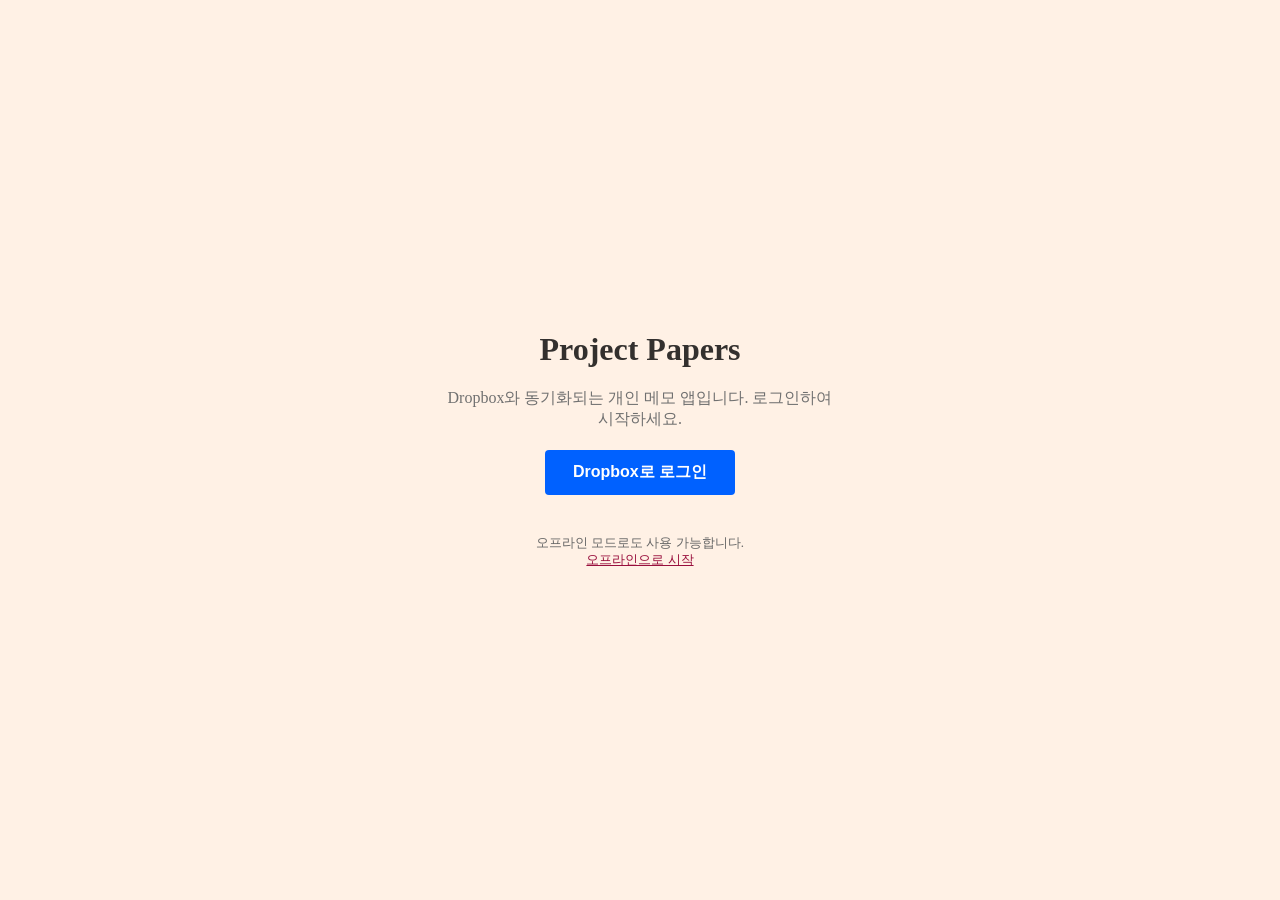
<file: index.html>
<!DOCTYPE html>
<html lang="ko">
<head>
  <meta charset="UTF-8">
  <meta name="viewport" content="width=device-width, initial-scale=1.0, user-scalable=no">
  <title>Project Papers</title>
  <link rel="manifest" href="manifest.json">
  <meta name="theme-color" content="#fff1e5">
  <link rel="icon" type="image/svg+xml" href="favicon.svg">
  <meta name="apple-mobile-web-app-capable" content="yes">
  <meta name="apple-mobile-web-app-status-bar-style" content="black-translucent">
  <link rel="stylesheet" href="style.css">
</head>
<body>

<!-- 선 아이콘 모음: <svg class="ico"><use href="#i-이름"/></svg> 로 꺼내 쓴다 (JS 에선 ico('이름')) -->
<svg width="0" height="0" style="position:absolute" aria-hidden="true">
  <symbol id="i-copy" viewBox="0 0 24 24"><rect x="8.5" y="3" width="11.5" height="14.5" rx="1.5"/><path d="M5 7v12.5q0 1.5 1.5 1.5H16"/></symbol>
  <symbol id="i-folder" viewBox="0 0 24 24"><path d="M3 7.5Q3 6 4.5 6h4.3l2 2.2h8.7Q21 8.2 21 9.7v8.8q0 1.5-1.5 1.5h-15Q3 20 3 18.5z"/></symbol>
  <symbol id="i-folder-move" viewBox="0 0 24 24"><path d="M3 7.5Q3 6 4.5 6h4.3l2 2.2h8.7Q21 8.2 21 9.7v8.8q0 1.5-1.5 1.5h-15Q3 20 3 18.5z M9 14h6.5 M13 11.5l2.5 2.5-2.5 2.5"/></symbol>
  <symbol id="i-template" viewBox="0 0 24 24"><path d="M6.5 3h7.5l4.5 4.5v12q0 1.5-1.5 1.5h-10.5Q5 21 5 19.5v-15Q5 3 6.5 3z M14 3v4.5h4.5 M8.5 12.5h7 M8.5 16h5"/></symbol>
  <symbol id="i-undo" viewBox="0 0 24 24"><path d="M8.5 13.5 4 9l4.5-4.5 M4 9h10.5a5.5 5.5 0 0 1 0 11H10"/></symbol>
  <symbol id="i-redo" viewBox="0 0 24 24"><path d="M15.5 13.5 20 9l-4.5-4.5 M20 9H9.5a5.5 5.5 0 0 0 0 11H14"/></symbol>
  <symbol id="i-book" viewBox="0 0 24 24"><path d="M12 6.5C10.5 5 8 4.5 3 4.5v14c5 0 7.5.5 9 2 1.5-1.5 4-2 9-2v-14c-5 0-7.5.5-9 2z M12 6.5v14"/></symbol>
  <symbol id="i-search" viewBox="0 0 24 24"><circle cx="10.5" cy="10.5" r="6.5"/><path d="M15.3 15.3 20.5 20.5"/></symbol>
  <symbol id="i-share" viewBox="0 0 24 24"><path d="M12 14.5V3.5 M7.5 8 12 3.5 16.5 8 M5 12.5V19q0 1.5 1.5 1.5h11Q19 20.5 19 19v-6.5"/></symbol>
  <symbol id="i-star" viewBox="0 0 24 24"><path d="M12 3.5l2.6 5.3 5.9.9-4.25 4.1 1 5.85L12 16.9l-5.25 2.75 1-5.85L3.5 9.7l5.9-.9z"/></symbol>
  <symbol id="i-trash" viewBox="0 0 24 24"><path d="M4 6.5h16 M9.5 6.5v-2q0-1 1-1h3q1 0 1 1v2 M6 6.5l1 13q.1 1.5 1.6 1.5h6.8q1.5 0 1.6-1.5l1-13 M10 10.5v6.5 M14 10.5v6.5"/></symbol>
  <symbol id="i-more" viewBox="0 0 24 24"><circle cx="12" cy="5.5" r="1.5" fill="currentColor" stroke="none"/><circle cx="12" cy="12" r="1.5" fill="currentColor" stroke="none"/><circle cx="12" cy="18.5" r="1.5" fill="currentColor" stroke="none"/></symbol>
  <symbol id="i-menu" viewBox="0 0 24 24"><path d="M4 6.5h16 M4 12h16 M4 17.5h16"/></symbol>
  <symbol id="i-save" viewBox="0 0 24 24"><path d="M5 3.5h11l4.5 4.5v11q0 1.5-1.5 1.5H5Q3.5 20.5 3.5 19V5Q3.5 3.5 5 3.5z M7.5 3.5v5h8v-5 M7.5 20.5V14h9v6.5"/></symbol>
  <symbol id="i-sync" viewBox="0 0 24 24"><path d="M20 12a8 8 0 1 1-2.35-5.65 M20 3.5V8h-4.5"/></symbol>
  <symbol id="i-key" viewBox="0 0 24 24"><circle cx="8" cy="16" r="4.5"/><path d="M11.2 12.8 20 4 M16.5 7.5 19 10 M14 10l2 2"/></symbol>
  <symbol id="i-select" viewBox="0 0 24 24"><rect x="3.5" y="3.5" width="17" height="17" rx="2"/><path d="M8 12.2l2.8 2.8L16 9.5"/></symbol>
  <symbol id="i-edit" viewBox="0 0 24 24"><path d="M15.5 4.5l4 4L9 19l-5 1 1-5z M13 7l4 4"/></symbol>
  <symbol id="i-lock" viewBox="0 0 24 24"><rect x="5" y="10.5" width="14" height="10" rx="1.5"/><path d="M8 10.5v-3a4 4 0 0 1 8 0v3"/></symbol>
  <symbol id="i-unlock" viewBox="0 0 24 24"><rect x="5" y="10.5" width="14" height="10" rx="1.5"/><path d="M8 10.5v-3a4 4 0 0 1 7.8-1.3"/></symbol>
  <symbol id="i-moon" viewBox="0 0 24 24"><path d="M19.5 14.5A7.5 7.5 0 1 1 9.5 4.5a6 6 0 0 0 10 10z"/></symbol>
  <symbol id="i-sun" viewBox="0 0 24 24"><circle cx="12" cy="12" r="4"/><path d="M12 2.5v2 M12 19.5v2 M2.5 12h2 M19.5 12h2 M5.3 5.3l1.4 1.4 M17.3 17.3l1.4 1.4 M5.3 18.7l1.4-1.4 M17.3 6.7l1.4-1.4"/></symbol>
</svg>

<div id="app" style="display:none">
  <button id="menu-toggle"><svg class="ico"><use href="#i-menu"/></svg></button>

  <aside id="sidebar">
    <div id="sidebar-header">
      <h1>
        Project Papers
        <span style="display:flex;align-items:center;gap:6px;">
          <button class="btn-backup" id="btn-backup" title="백업"><svg class="ico"><use href="#i-save"/></svg></button>
          <button class="btn-backup" id="btn-sync" title="동기화"><svg class="ico"><use href="#i-sync"/></svg></button>
          <span id="sync-status">오프라인</span>
        </span>
      </h1>
      <div id="save-sync-times">
        <span id="last-saved-time"></span>
        <span id="last-synced-time"></span>
      </div>
      <div id="search-row">
        <input type="text" id="search-box" placeholder="메모 검색...">
        <button class="btn-search-key" id="btn-master-unlock" title="Master로 전체 잠금 해제"><svg class="ico"><use href="#i-key"/></svg></button>
      </div>
      <div id="sidebar-actions">
        <button class="btn btn-primary" id="btn-new">+New</button>
        <button class="btn btn-fav-filter" id="btn-fav-filter" title="즐겨찾기 필터"><svg class="ico"><use href="#i-star"/></svg></button>
        <button class="btn btn-secondary" id="btn-folder-toggle" title="폴더 필터"><svg class="ico"><use href="#i-folder"/></svg> 전체</button>
      </div>
      <div id="sidebar-actions-row2">
        <select id="memo-sort" title="정렬">
          <option value="updatedAt">수정일순</option>
          <option value="createdAt">생성일순</option>
          <option value="title">제목순</option>
        </select>
        <button class="btn btn-select-mode" id="btn-select-mode" title="선택 모드"><svg class="ico"><use href="#i-select"/></svg></button>
      </div>
      <div id="bulk-actions" style="display:none">
        <button class="btn btn-secondary" id="btn-bulk-move"><svg class="ico"><use href="#i-folder"/></svg> 이동</button>
        <button class="btn btn-primary" id="btn-bulk-delete"><svg class="ico"><use href="#i-trash"/></svg> 삭제</button>
        <button class="btn btn-secondary" id="btn-bulk-cancel">취소</button>
      </div>
    </div>
    <div id="sidebar-scroll">
      <div id="folder-dropdown" class="folder-dropdown" style="display:none">
        <div id="folder-list"></div>
        <button class="folder-add-btn" id="btn-folder-add">+ 새 폴더</button>
      </div>
      <div id="memo-list"></div>
    </div>
    <div id="sidebar-footer">
      <button id="btn-master-pw">Master</button>
      <button id="btn-trash"><svg class="ico"><use href="#i-trash"/></svg> 휴지통</button>
      <button id="btn-logout">로그아웃</button>
    </div>
  </aside>

  <main id="editor-area">
    <div id="editor-toolbar" style="display:none">
      <div id="toolbar-buttons">
        <div id="folder-select-wrap">
          <button class="btn-icon" id="btn-folder-select" title="폴더 선택"><svg class="ico"><use href="#i-folder"/></svg></button>
          <div id="folder-select-dropdown" style="display:none">
            <div id="folder-select-list"></div>
          </div>
        </div>
        <div id="template-wrap">
          <button class="btn-icon" id="btn-template" title="템플릿"><svg class="ico"><use href="#i-template"/></svg></button>
          <div id="template-dropdown" style="display:none">
            <div id="template-list"></div>
            <button class="template-action-btn" id="btn-template-save">+ 현재 메모를 템플릿으로 저장</button>
          </div>
        </div>
        <div id="toolbar-right">
          <button class="btn-icon" id="btn-copy" title="복사"><svg class="ico"><use href="#i-copy"/></svg></button>
          <button class="btn-icon" id="btn-undo" title="되돌리기"><svg class="ico"><use href="#i-undo"/></svg></button>
          <button class="btn-icon" id="btn-redo" title="되살리기" style="display:none"><svg class="ico"><use href="#i-redo"/></svg></button>
          <button class="btn-icon" id="btn-viewer" title="보기 모드"><svg class="ico"><use href="#i-book"/></svg></button>
          <button class="btn-icon" id="btn-find" title="찾기/바꾸기"><svg class="ico"><use href="#i-search"/></svg></button>
          <button class="btn-icon" id="btn-share" title="공유" style="display:none"><svg class="ico"><use href="#i-share"/></svg></button>
          <button class="btn-icon toolbar-extra" id="btn-fav" title="즐겨찾기"><svg class="ico"><use href="#i-star"/></svg></button>
          <button class="btn-icon toolbar-extra" id="btn-delete" title="삭제"><svg class="ico"><use href="#i-trash"/></svg></button>
        </div>
        <button class="btn-icon" id="btn-toolbar-more" title="더보기"><svg class="ico"><use href="#i-more"/></svg></button>
      </div>
      <input type="text" id="memo-title-input" placeholder="제목을 입력해 주세요" autocomplete="off">
      <div id="memo-dates" style="display:none">
        <span id="memo-dates-text"></span>
        <button id="btn-help" type="button" title="사용 도움말·팁">도움말</button>
      </div>
    </div>
    <button id="toolbar-reveal" type="button" title="메뉴 펼치기">▼</button>
    <div id="find-replace-bar" style="display:none">
      <div class="find-row">
        <input type="text" id="find-input" placeholder="찾기">
        <button class="btn-sm" id="find-btn">찾기</button>
        <button class="btn-sm" id="find-all-btn">모두</button>
        <span id="find-count"></span>
        <button class="btn-sm" id="find-prev">▲</button>
        <button class="btn-sm" id="find-next">▼</button>
      </div>
      <div class="find-row">
        <input type="text" id="replace-input" placeholder="바꾸기">
        <button class="btn-sm" id="replace-one">바꾸기</button>
      </div>
    </div>
    <div id="editor-container" style="display:none">
      <div id="editor-highlight"></div>
      <textarea id="editor" placeholder="Hello, there?"></textarea>
    </div>
    <div id="char-count" style="display:none"></div>
    <div id="empty-state">
      <div class="icon">📝</div>
      <div>There you are!</div>
    </div>
  </main>
</div>

<div id="login-screen">
  <h1>Project Papers</h1>
  <p>Dropbox와 동기화되는 개인 메모 앱입니다. 로그인하여 시작하세요.</p>
  <button class="btn-dropbox" id="btn-login">Dropbox로 로그인</button>
  <p style="font-size:0.8rem; color:#666; margin-top:20px;">
    오프라인 모드로도 사용 가능합니다.<br>
    <a href="#" id="btn-offline" style="color:var(--accent)">오프라인으로 시작</a>
  </p>
</div>

<div id="toast"></div>

<script src="app.js"></script>
</body>
</html>
</file>
<file: style.css>
* { margin: 0; padding: 0; box-sizing: border-box; }

:root {
  --bg: #fff1e5;
  --bg2: #f6e9d8;
  --bg3: #e8d6c3;
  --accent: #990f3d;
  --text: #33302e;
  --text2: #707070;
  --border: #ccc1b7;
  --card: #ffffff;
  --success: #09814a;
  --radius: 4px;
}

html, body {
  height: 100%;
  font-family: 'Georgia', 'Times New Roman', serif;
  background: var(--bg);
  color: var(--text);
}

/* Layout */
#app {
  display: flex;
  height: 100vh;
  overflow: hidden;
}

/* Sidebar */
#sidebar {
  width: 280px;
  min-width: 280px;
  background: var(--card);
  border-right: 1px solid var(--border);
  display: flex;
  flex-direction: column;
  transition: transform 0.3s;
}

#sidebar-header {
  padding: 12px;
  border-bottom: 1px solid var(--border);
  display: flex;
  flex-direction: column;
  gap: 8px;
}

#sidebar-header h1 {
  font-size: 1rem;
  font-weight: 700;
  display: flex;
  align-items: center;
  justify-content: space-between;
  white-space: nowrap;
}

.btn-backup {
  background: none;
  border: none;
  cursor: pointer;
  font-size: 0.85rem;
  padding: 2px 4px;
  border-radius: 4px;
  opacity: 0.7;
  transition: opacity 0.2s;
}
.btn-backup:hover { opacity: 1; }
.btn-backup:disabled { opacity: 0.3; cursor: default; }

#btn-sync {
  font-size: 1.2rem;
  padding: 0 2px;
  line-height: 1;
}

#sync-status {
  font-size: 0.65rem;
  color: var(--text2);
  padding: 2px 8px;
  background: var(--bg);
  border-radius: 12px;
}
#sync-status.synced { color: var(--success); }
#sync-status.error { color: var(--accent); }

/* 최근 저장·동기화 시각 (햄버거 옆 빈 영역) */
#save-sync-times {
  display: flex;
  flex-direction: column;
  gap: 1px;
  font-size: 0.62rem;
  line-height: 1.35;
  color: var(--text2);
  white-space: nowrap;
  text-align: right;                  /* 오른쪽 정렬 → 두 줄의 연월일시분초가 우측에서 정렬됨 */
  font-family: -apple-system, BlinkMacSystemFont, 'Segoe UI', sans-serif;
  font-variant-numeric: tabular-nums; /* 숫자 폭 균일 → 세로로 나란히 */
}

#search-row {
  display: flex;
  gap: 4px;
  align-items: center;
}

#search-box {
  flex: 1;
  min-width: 0;
  padding: 6px 10px;
  background: var(--bg);
  border: 1px solid var(--border);
  border-radius: var(--radius);
  color: var(--text);
  font-size: 0.82rem;
  font-family: -apple-system, BlinkMacSystemFont, 'Segoe UI', sans-serif;
  outline: none;
}
#search-box:focus { border-color: var(--accent); }
#search-box::placeholder { color: var(--text2); }

.btn-search-key {
  flex-shrink: 0;
  background: none;
  border: 1px solid var(--border);
  border-radius: var(--radius);
  cursor: pointer;
  font-size: 0.8rem;
  padding: 4px 6px;
  color: var(--text2);
  transition: opacity 0.2s;
}
.btn-search-key:hover { opacity: 0.7; }

#sidebar-actions {
  display: flex;
  gap: 6px;
}

.btn {
  padding: 6px 12px;
  border: none;
  border-radius: var(--radius);
  cursor: pointer;
  font-size: 0.8rem;
  font-weight: 600;
  transition: opacity 0.2s;
}
.btn:hover { opacity: 0.85; }

.btn-primary {
  background: var(--accent);
  color: #fff;
  flex: 1;
}

.btn-secondary {
  background: var(--bg);
  color: var(--text);
  border: 1px solid var(--border);
}

.btn-fav-filter {
  background: var(--bg);
  color: var(--text2);
  border: 1px solid var(--border);
  font-size: 0.9rem;
  padding: 6px 10px;
  flex-shrink: 0;
}
.btn-fav-filter.active {
  background: #fff8e1;
  color: #e6a817;
  border-color: #e6a817;
}

/* Sort & Select row */
#sidebar-actions-row2 {
  display: flex;
  gap: 6px;
  align-items: center;
}
#memo-sort {
  flex: 1;
  padding: 4px 6px;
  background: var(--bg);
  border: 1px solid var(--border);
  border-radius: var(--radius);
  color: var(--text);
  font-size: 0.75rem;
  font-family: -apple-system, BlinkMacSystemFont, 'Segoe UI', sans-serif;
  outline: none;
  cursor: pointer;
}
.btn-select-mode {
  background: var(--bg);
  color: var(--text2);
  border: 1px solid var(--border);
  font-size: 0.8rem;
  padding: 4px 8px;
  flex-shrink: 0;
}
.btn-select-mode.active {
  background: var(--accent);
  color: #fff;
  border-color: var(--accent);
}
#bulk-actions {
  display: flex;
  gap: 4px;
}
#bulk-actions .btn {
  flex: 1;
  font-size: 0.72rem;
  padding: 5px 6px;
}
.memo-item-checkbox,
.folder-item-checkbox {
  width: 18px;
  height: 18px;
  min-width: 18px;
  min-height: 18px;
  accent-color: var(--accent);
  cursor: pointer;
  flex-shrink: 0;
  display: inline-block;
  margin-right: 6px;
}

/* Memo dates */
#memo-dates {
  font-size: 0.68rem;
  color: var(--text2);
  font-family: -apple-system, BlinkMacSystemFont, 'Segoe UI', sans-serif;
  display: flex;
  gap: 16px;
  justify-content: space-between;
  align-items: center;
}
#memo-dates-text { min-width: 0; overflow: hidden; text-overflow: ellipsis; white-space: nowrap; }
#btn-help {
  flex-shrink: 0;
  background: none;
  border: none;
  color: var(--accent);
  font: inherit;
  cursor: pointer;
  padding: 2px 4px;
  text-decoration: underline;
  white-space: nowrap;
}
#btn-help:hover { color: var(--text); }

/* 도움말 모달 (.modal-box의 text-align:center를 덮어쓰기 위해 특정도 높임) */
.modal-box.help-box { text-align: left; max-height: 80vh; overflow-y: auto; }
.help-box h3 { margin-bottom: 10px; font-size: 1.05rem; text-align: center; }
.help-content { font-size: 0.82rem; line-height: 1.55; color: var(--text); }
.help-content .help-h { font-weight: 700; margin: 12px 0 4px; }
.help-content ul { margin: 0 0 6px 18px; }
.help-content li { margin: 3px 0; }
.help-content kbd {
  background: var(--bg);
  border: 1px solid var(--border);
  border-radius: 3px;
  padding: 0 4px;
  font-family: monospace;
  font-size: 0.78rem;
}
.help-box .btn { margin-top: 14px; }

/* Find & Replace */
#find-replace-bar {
  padding: 8px 16px;
  border-bottom: 1px solid var(--border);
  background: var(--bg);
  display: flex;
  flex-direction: column;
  gap: 6px;
}
.find-row {
  display: flex;
  align-items: center;
  gap: 4px;
}
.find-row input {
  flex: 1;
  padding: 5px 8px;
  border: 1px solid var(--border);
  border-radius: var(--radius);
  font-size: 0.8rem;
  outline: none;
  background: var(--card);
  color: var(--text);
  font-family: -apple-system, BlinkMacSystemFont, 'Segoe UI', sans-serif;
}
.find-row input:focus { border-color: var(--accent); }
#find-count {
  font-size: 0.7rem;
  color: var(--text2);
  min-width: 40px;
  text-align: center;
  flex-shrink: 0;
  font-family: -apple-system, BlinkMacSystemFont, 'Segoe UI', sans-serif;
}
.btn-sm {
  padding: 4px 8px;
  border: 1px solid var(--border);
  border-radius: var(--radius);
  background: var(--card);
  color: var(--text);
  font-size: 0.72rem;
  cursor: pointer;
  flex-shrink: 0;
  font-family: -apple-system, BlinkMacSystemFont, 'Segoe UI', sans-serif;
}
.btn-sm:hover { background: var(--bg2); }

/* Char count */
#char-count {
  padding: 4px 20px;
  font-size: 0.7rem;
  color: var(--text2);
  text-align: right;
  border-top: 1px solid var(--border);
  background: var(--card);
  font-family: -apple-system, BlinkMacSystemFont, 'Segoe UI', sans-serif;
}

/* Folder dropdown */
.folder-dropdown {
  border-bottom: 1px solid var(--border);
  background: var(--card);
}

#folder-list {
  padding: 4px 0;
}

.folder-item {
  display: flex;
  align-items: center;
  padding: 7px 14px;
  cursor: pointer;
  font-size: 0.82rem;
  color: var(--text2);
  transition: background 0.15s;
  font-family: -apple-system, BlinkMacSystemFont, 'Segoe UI', sans-serif;
}
.folder-item:hover { background: var(--bg2); color: var(--text); }
.folder-item.active { color: var(--accent); font-weight: 600; background: var(--bg); }

.folder-item-name {
  flex: 1;
  min-width: 0;
  overflow: hidden;
  text-overflow: ellipsis;
  white-space: nowrap;
}

.folder-item .folder-count {
  font-size: 0.7rem;
  color: var(--text2);
  font-weight: 400;
}

.folder-actions-left,
.folder-actions-right {
  display: none;
  align-items: center;
  gap: 2.5px;
  flex-shrink: 0;
}
.folder-actions-left { margin-left: 4px; }
.folder-actions-right { margin-left: auto; }

.folder-actions-left.show,
.folder-actions-right.show { display: flex; }

.folder-item--child {
  padding-left: 32px;
}

.folder-actions-left .folder-move {
  font-size: 0.9rem;
  padding: 2px 3px;
  cursor: pointer;
  line-height: 1;
  color: var(--text2);
}
.folder-actions-left .folder-move:hover { color: var(--accent); }

.folder-actions-left .folder-edit,
.folder-actions-left .folder-lock {
  font-size: 0.85rem;
  padding: 2px 3px;
  cursor: pointer;
  line-height: 1;
}
.folder-actions-right .folder-del {
  font-size: 1rem;
  color: var(--text2);
  padding: 2px 4px;
  cursor: pointer;
  line-height: 1;
}
.folder-actions-right .folder-del:hover { color: var(--accent); }

.folder-dormant-toggle {
  display: flex;
  align-items: center;
  justify-content: space-between;
  padding: 7px 14px;
  cursor: pointer;
  font-size: 0.82rem;
  color: var(--text2);
  border-top: 1px solid var(--border);
  margin-top: 4px;
  font-family: -apple-system, BlinkMacSystemFont, 'Segoe UI', sans-serif;
  transition: background 0.15s;
}
.folder-dormant-toggle:hover { background: var(--bg2); color: var(--text); }
.dormant-arrow { font-size: 0.6rem; color: var(--text2); }

.folder-dormant-list {
  background: var(--bg);
}

.folder-actions-left .folder-moveto,
.folder-actions-left .folder-dormant {
  font-size: 0.85rem;
  padding: 2px 3px;
  cursor: pointer;
  line-height: 1;
}

.folder-collapse-btn {
  background: none;
  border: none;
  color: var(--accent);
  font-size: 0.72rem;
  cursor: pointer;
  padding: 2px 6px;
  margin-left: auto;
  font-family: -apple-system, BlinkMacSystemFont, 'Segoe UI', sans-serif;
  white-space: nowrap;
  flex-shrink: 0;
}
.folder-collapse-btn:hover { opacity: 0.7; }

.folder-add-btn {
  width: 100%;
  padding: 7px 14px;
  background: none;
  border: none;
  border-top: 1px solid var(--border);
  color: var(--text2);
  font-size: 0.78rem;
  cursor: pointer;
  text-align: left;
  font-family: -apple-system, BlinkMacSystemFont, 'Segoe UI', sans-serif;
}
.folder-add-btn:hover { background: var(--bg2); color: var(--text); }

/* Memo list */
/* 폴더 영역 + 노트 영역을 하나의 스크롤로 통합 */
#sidebar-scroll {
  flex: 1;
  min-height: 0;
  overflow-y: auto;
  display: flex;
  flex-direction: column;
}

#memo-list {
  padding: 4px 8px;
}

/* Sidebar footer */
#sidebar-footer {
  padding: 8px 12px;
  border-top: 1px solid var(--border);
  display: flex;
  justify-content: space-between;
  align-items: center;
}
#sidebar-footer button {
  background: none;
  border: none;
  color: var(--text2);
  font-size: 0.72rem;
  cursor: pointer;
  padding: 4px 0;
  font-family: -apple-system, BlinkMacSystemFont, 'Segoe UI', sans-serif;
}
#sidebar-footer button:hover { color: var(--accent); }

.memo-item {
  padding: 7px 10px;
  border-radius: 6px;
  cursor: pointer;
  margin-bottom: 2px;
  transition: background 0.15s;
  display: flex;
  align-items: center;
  gap: 8px;
}
.memo-item:hover { background: var(--bg2); }
.memo-item.active { background: var(--bg2); border-left: 3px solid var(--accent); }

.memo-item-info {
  flex: 1;
  min-width: 0;
}

.memo-item-title {
  font-size: 0.82rem;
  font-weight: 600;
  white-space: nowrap;
  overflow: hidden;
  text-overflow: ellipsis;
}

.memo-item-date {
  font-size: 0.65rem;
  color: var(--text2);
  flex-shrink: 0;
}

.memo-item-fav {
  font-size: 0.7rem;
  color: #e6a817;
  flex-shrink: 0;
  margin-right: 2px;
}

/* Folder select in editor toolbar */
#memo-folder-select {
  padding: 6px 8px;
  background: var(--card);
  border: 1px solid var(--border);
  border-radius: var(--radius);
  color: var(--text);
  font-size: 0.8rem;
  font-family: -apple-system, BlinkMacSystemFont, 'Segoe UI', sans-serif;
  outline: none;
  cursor: pointer;
  max-width: 140px;
  flex-shrink: 1;
  min-width: 0;
  overflow: hidden;
  text-overflow: ellipsis;
}
#memo-folder-select:focus { border-color: var(--accent); }

/* Folder Select */
#folder-select-wrap {
  position: relative;
}

#folder-select-dropdown {
  position: fixed; /* overflow:hidden 컨테이너(#editor-toolbar) 탈출 위해 fixed */
  z-index: 100;
  background: var(--card);
  border: 1px solid var(--border);
  border-radius: var(--radius);
  box-shadow: 0 4px 12px rgba(0,0,0,0.15);
  min-width: 200px;
  max-height: 320px;
  overflow-y: auto;
}

#folder-select-list {
  padding: 4px 0;
}

.folder-select-item {
  padding: 8px 12px;
  cursor: pointer;
  font-size: 0.85rem;
  color: var(--text);
  font-family: -apple-system, BlinkMacSystemFont, 'Segoe UI', sans-serif;
  white-space: nowrap;
  overflow: hidden;
  text-overflow: ellipsis;
  transition: background 0.15s;
}
.folder-select-item:hover { background: var(--bg); }
.folder-select-item.active { background: var(--bg2); color: var(--accent); font-weight: 600; }
.folder-select-item--child { padding-left: 28px; }

/* Template */
#template-wrap {
  position: relative;
}

#template-dropdown {
  position: fixed; /* overflow:hidden 컨테이너 탈출 */
  z-index: 100;
  background: var(--card);
  border: 1px solid var(--border);
  border-radius: var(--radius);
  box-shadow: 0 4px 12px rgba(0,0,0,0.15);
  min-width: 220px;
  max-height: 320px;
  overflow-y: auto;
}

#template-list {
  max-height: 250px;
  overflow-y: auto;
}

.template-empty {
  padding: 16px;
  text-align: center;
  color: var(--text2);
  font-size: 0.85rem;
}

.template-item {
  display: flex;
  align-items: center;
  justify-content: space-between;
  padding: 8px 12px;
  cursor: pointer;
  border-bottom: 1px solid var(--bg2);
  font-size: 0.85rem;
}

.template-item:hover {
  background: var(--bg);
}

.template-item-name {
  flex: 1;
  overflow: hidden;
  text-overflow: ellipsis;
  white-space: nowrap;
}

.template-item-del {
  background: none;
  border: none;
  color: var(--text2);
  font-size: 1.1rem;
  cursor: pointer;
  padding: 0 4px;
  margin-left: 8px;
  line-height: 1;
}

.template-item-del:hover {
  color: var(--accent);
}

.template-action-btn {
  width: 100%;
  padding: 10px 12px;
  background: none;
  border: none;
  border-top: 1px solid var(--border);
  color: var(--accent);
  font-size: 0.85rem;
  cursor: pointer;
  text-align: left;
  font-family: -apple-system, BlinkMacSystemFont, 'Segoe UI', sans-serif;
}

.template-action-btn:hover {
  background: var(--bg);
}

/* Editor area */
#editor-area {
  flex: 1;
  display: flex;
  flex-direction: column;
  overflow: hidden;
}

#editor-toolbar {
  padding: 10px 16px;
  border-bottom: 1px solid var(--border);
  display: flex;
  flex-direction: column;
  gap: 8px;
  max-height: 400px;
  overflow: hidden;
  transition: max-height 0.25s ease, padding 0.25s ease, opacity 0.2s ease, border-bottom-width 0.25s ease;
}
/* 본문 스크롤 다운 시 툴바·제목 접기 */
body.toolbar-hidden #editor-toolbar {
  max-height: 0;
  padding-top: 0;
  padding-bottom: 0;
  opacity: 0;
  border-bottom-width: 0;
  gap: 0;
}

/* 메뉴 펼치기 버튼: 툴바가 숨겨졌을 때만 표시 */
#toolbar-reveal {
  display: none;
  width: 100%;
  height: 26px;
  background: var(--card);
  border: none;
  border-bottom: 1px solid var(--border);
  padding: 0;
  color: var(--text2);
  font-size: 0.7rem;
  cursor: pointer;
  line-height: 1;
  font-family: -apple-system, BlinkMacSystemFont, 'Segoe UI', sans-serif;
}
#toolbar-reveal:hover { background: var(--bg); color: var(--text); }
body.toolbar-hidden #toolbar-reveal { display: flex; align-items: center; justify-content: center; }

#toolbar-buttons {
  display: flex;
  align-items: center;
  gap: 8px;
}

#toolbar-right {
  display: flex;
  align-items: center;
  gap: 8px;
}

#btn-toolbar-more {
  display: flex;
  flex-shrink: 0;
  margin-left: auto; /* 더보기 버튼만 우측 끝으로 밀착 */
}

/* 더보기로 펼치는 추가 버튼: 기본 숨김, 펼치면 표시 (PC·모바일 공통) */
/* #toolbar-buttons로 특정도를 높여 .btn-icon의 display:flex를 확실히 덮어쓴다 */
#toolbar-buttons .toolbar-extra { display: none; }
#toolbar-buttons .toolbar-extra.toolbar-show { display: flex; }

#memo-title-input {
  width: 100%;
  padding: 8px 12px;
  background: var(--card);
  border: 1px solid var(--border);
  border-radius: var(--radius);
  color: var(--text);
  font-size: 1.1rem;
  font-weight: 600;
  font-family: 'Georgia', 'Times New Roman', serif;
  outline: none;
}
#memo-title-input:focus { border-color: var(--accent); }

.btn-icon {
  width: 36px;
  height: 36px;
  display: flex;
  align-items: center;
  justify-content: center;
  background: var(--bg);
  border: 1px solid var(--border);
  border-radius: var(--radius);
  color: var(--text);
  cursor: pointer;
  font-size: 1rem;
}
.btn-icon:hover { background: var(--bg2); }
/* 선 아이콘 공통 (index.html 맨 위 아이콘 모음). 선 굵기는 모두 1.4 로 통일 */
.ico { width: 1.2em; height: 1.2em; fill: none; stroke: currentColor; stroke-width: 1.4; stroke-linejoin: round; stroke-linecap: round; vertical-align: -0.25em; flex-shrink: 0; }
.btn-icon .ico, #menu-toggle .ico { width: 20px; height: 20px; }
.btn-backup .ico { width: 17px; height: 17px; display: block; }
.btn-search-key .ico { width: 15px; height: 15px; display: block; }
.btn-fav-filter .ico, .btn-select-mode .ico { width: 16px; height: 16px; display: block; }
.folder-item-name .ico { width: 1em; height: 1em; vertical-align: -0.12em; }
/* 즐겨찾기 켜짐(★): 별 속을 채운다 */
.btn-icon.fav-active .ico, .btn-fav-filter.active .ico { fill: currentColor; }
.btn-icon.active { background: var(--accent); color: #fff; border-color: var(--accent); }
.btn-icon.fav-active { color: #e6a817; background: var(--bg); border-color: var(--border); }

#editor-container {
  flex: 1;
  display: flex;
  overflow: hidden;
  position: relative;
  background: var(--card);
}

#editor-highlight {
  position: absolute;
  top: 0; left: 0; right: 0; bottom: 0;
  padding: 20px;
  font-family: 'Gulim', '굴림', -apple-system, BlinkMacSystemFont, 'Segoe UI', sans-serif;
  font-size: 14px !important;
  line-height: 1.7;
  white-space: pre-wrap;
  word-break: break-word;
  color: transparent;
  pointer-events: none;
  overflow-y: auto;
  background: var(--card);
  z-index: 0;
}

/* 형광펜(user)·찾기결과(search)는 옅은 형광 노랑, 찾기 '현재' 위치(search-current)만 주황색 */
#editor-highlight mark.user,
#editor-highlight mark.search,
#editor-highlight mark.search-current {
  background: #f0f87a;
  color: transparent;
  border-radius: 2px;
}

#editor-highlight mark.search-current {
  background: #ff9632;
}

#editor {
  flex: 1;
  padding: 20px;
  background: transparent;
  border: none;
  color: var(--text);
  font-family: 'Gulim', '굴림', -apple-system, BlinkMacSystemFont, 'Segoe UI', sans-serif;
  font-size: 14px !important;
  line-height: 1.7;
  resize: none;
  outline: none;
  overflow-y: auto;
  word-break: break-word;
  position: relative;
  z-index: 1;
}

#editor.viewer {
  background: transparent; /* 뒤 오버레이의 형광펜이 읽기 모드에서도 보이도록 투명 유지 */
  cursor: default;
  user-select: text;
}

/* Popup mode (새 창으로 메모 열기) */
.popup-mode #sidebar,
.popup-mode #menu-toggle,
.popup-mode #login-screen { display: none !important; }
.popup-mode #app { display: flex !important; }
.popup-mode #toolbar-buttons { padding-left: 0 !important; flex-wrap: wrap; }
/* 확장 시 overflow 제거 + toolbar-right를 투명 컨테이너로 해제하여 자연스러운 줄 바꿈 */
.popup-mode #toolbar-buttons.expanded { overflow-x: visible; }
.popup-mode #toolbar-buttons.expanded #toolbar-right { display: contents; }

/* Empty state */
#empty-state {
  flex: 1;
  display: flex;
  flex-direction: column;
  align-items: center;
  justify-content: center;
  color: var(--text2);
  font-size: 1.1rem;
  gap: 12px;
  cursor: pointer;
}
#empty-state .icon { font-size: 3rem; opacity: 0.3; }

/* Login screen */
#login-screen {
  display: flex;
  flex-direction: column;
  align-items: center;
  justify-content: center;
  height: 100vh;
  gap: 20px;
  background: var(--bg);
}
#login-screen h1 { font-size: 2rem; color: var(--text); }
#login-screen p { color: var(--text2); max-width: 400px; text-align: center; }
.btn-dropbox {
  background: #0061ff;
  color: #fff;
  padding: 12px 28px;
  font-size: 1rem;
  border-radius: var(--radius);
  border: none;
  cursor: pointer;
  font-weight: 600;
  font-family: -apple-system, BlinkMacSystemFont, 'Segoe UI', sans-serif;
}
.btn-dropbox:hover { background: #004fd6; }

/* Modal (delete confirm, folder input) */
.modal-overlay {
  position: fixed;
  top: 0; left: 0; right: 0; bottom: 0;
  background: rgba(0,0,0,0.6);
  display: flex;
  align-items: center;
  justify-content: center;
  z-index: 100;
}
.modal-box {
  background: var(--card);
  padding: 24px;
  border-radius: var(--radius);
  text-align: center;
  max-width: 360px;
  width: 90%;
  box-shadow: 0 4px 20px rgba(0,0,0,0.15);
}
.modal-box p { margin-bottom: 16px; }
.modal-box .btn { margin: 0 6px; }
.modal-box input[type="text"] {
  width: 100%;
  padding: 8px 12px;
  background: var(--bg);
  border: 1px solid var(--border);
  border-radius: var(--radius);
  color: var(--text);
  font-size: 0.9rem;
  outline: none;
  margin-bottom: 16px;
}
.modal-box input[type="text"]:focus { border-color: var(--accent); }
.modal-box input[type="password"] {
  width: 100%;
  padding: 8px 12px;
  background: var(--bg);
  border: 1px solid var(--border);
  border-radius: var(--radius);
  color: var(--text);
  font-size: 0.9rem;
  outline: none;
  margin-bottom: 8px;
}
.modal-box input[type="password"]:focus { border-color: var(--accent); }
.modal-box input.error { border-color: var(--accent); }
.modal-box input.error::placeholder { color: var(--accent); }

/* legacy compat */
.delete-confirm { position: fixed; top: 0; left: 0; right: 0; bottom: 0; background: rgba(0,0,0,0.6); display: flex; align-items: center; justify-content: center; z-index: 100; }
.delete-confirm-box { background: var(--card); padding: 24px; border-radius: var(--radius); text-align: center; max-width: 360px; box-shadow: 0 4px 20px rgba(0,0,0,0.15); }
.delete-confirm-box p { margin-bottom: 16px; }
.delete-confirm-box .btn { margin: 0 6px; }

/* Toast */
#toast {
  position: fixed;
  bottom: 24px;
  right: 24px;
  background: var(--text);
  color: var(--card);
  padding: 12px 20px;
  border-radius: var(--radius);
  font-size: 0.9rem;
  font-family: -apple-system, BlinkMacSystemFont, 'Segoe UI', sans-serif;
  opacity: 0;
  transform: translateY(10px);
  transition: all 0.3s;
  z-index: 200;
  pointer-events: none;
}
#toast.show { opacity: 1; transform: translateY(0); }

/* Mobile */
#menu-toggle {
  display: none;
  position: fixed;
  top: 12px;
  left: 12px;
  z-index: 50;
  width: 36px;
  height: 36px;
  background: var(--text);
  border: none;
  border-radius: var(--radius);
  color: var(--bg);
  font-size: 1rem;
  cursor: pointer;
  transition: width 0.2s, height 0.2s, top 0.2s, left 0.2s, border-radius 0.2s, font-size 0.2s;
}

/* 더보기 버튼은 PC·모바일 공통 표시 — display는 위 #btn-toolbar-more 기본 규칙 참조 */

@media (max-width: 768px) {
  #sidebar {
    position: fixed;
    left: 0; top: 0; bottom: 0;
    z-index: 40;
    transform: translateX(-100%);
  }
  #sidebar.open { transform: translateX(0); }
  #menu-toggle { display: flex; align-items: center; justify-content: center; }
  #sidebar-header { padding-top: 56px; position: relative; }
  /* 햄버거(좌상단) 오른쪽 빈 자리에 배치 */
  #save-sync-times { position: absolute; top: 8px; left: 56px; right: 12px; font-size: 0.6rem; }
  #editor-toolbar { padding: 8px 10px; gap: 6px; }
  #toolbar-buttons { gap: 4px; flex-wrap: nowrap; padding-left: 46px; padding-right: 46px; align-items: center; position: relative; }
  #toolbar-right { gap: 4px; }
  #menu-toggle { width: 38px; height: 38px; font-size: 1.1rem; top: 8px; left: 10px; }

  /* 툴바 숨김 시: 햄버거를 ▼ 줄 왼쪽 끝에 같은 높이로 작게 배치 (본문 겹침 방지) */
  body.toolbar-hidden #menu-toggle {
    top: 0;
    left: 0;
    width: 44px;
    height: 26px;
    font-size: 1rem;
    border-radius: 0;
    z-index: 51;
  }

  /* 모바일: 추가 버튼 숨기고, 더보기 표시 */
  .toolbar-extra { display: none !important; }
  .toolbar-extra.toolbar-show { display: flex !important; }
  select.toolbar-extra.toolbar-show { display: inline-block !important; }
  /* 더보기 버튼은 우상단에 고정 → 펼침 전/후 위치 동일, 다른 버튼이 그 자리를 침범 못함 */
  #btn-toolbar-more { display: flex; position: absolute; top: 0; right: 0; }
  /* 더보기 펼침: 햄버거 자리(46px) 유지 + 줄 바꿈 + toolbar-right 박스 해제 */
  #toolbar-buttons.expanded { padding-left: 46px; flex-wrap: wrap; }
  #toolbar-buttons.expanded #toolbar-right { display: contents; }
  #memo-title-input { margin: 0; }
  #editor-container { flex-direction: column; }

  /* 모바일 에디터 툴바 */
  #memo-folder-select { max-width: 100px; font-size: 0.75rem; }
  .btn-icon { width: 38px; height: 38px; font-size: 1.1rem; }
}

/* 모바일·팝업 전체에서 폴더 선택·템플릿 버튼 항상 표시 (아이콘 버튼이라 자리 차지 작음) */
@media (max-width: 768px) {
  #folder-select-wrap { display: flex !important; }
  #template-wrap { display: flex !important; }
}

/* 터치 기기(실제 모바일)에서만 글자 크기 증가 */
@media (max-width: 768px) and (pointer: coarse) {
  .memo-item-title { font-size: 0.92rem; }
  .memo-item-date { font-size: 0.75rem; }
  #memo-title-input { font-size: 19px; padding: 8px 10px; }
  #editor, #editor-highlight { font-size: 17px !important; }
  #search-box { font-size: 0.92rem; }
  .btn { font-size: 0.9rem; }
  .folder-item { font-size: 0.92rem; }
}

/* Scrollbar */
::-webkit-scrollbar { width: 6px; }
::-webkit-scrollbar-track { background: transparent; }
::-webkit-scrollbar-thumb { background: var(--border); border-radius: 3px; }
::-webkit-scrollbar-thumb:hover { background: var(--bg3); }
</file>
